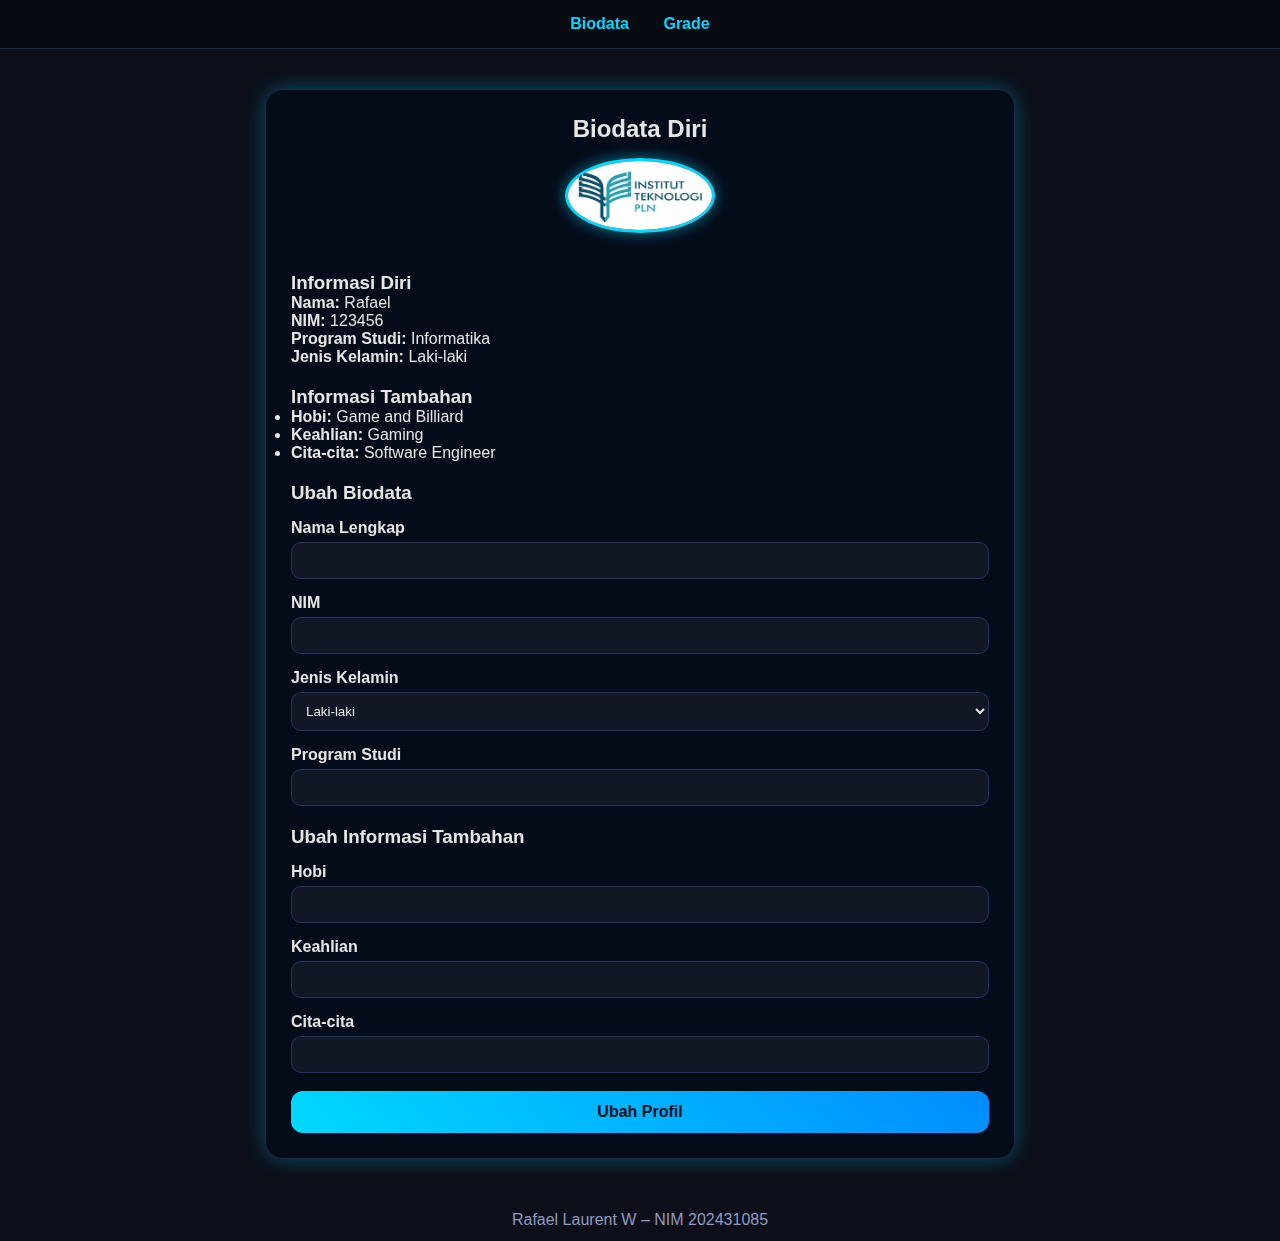
<file: index.html>
<!DOCTYPE html>
<html lang="id">
<head>
    <meta charset="UTF-8">
    <meta name="viewport" content="width=device-width, initial-scale=1.0">
    <title>Biodata - Diri</title>
    <link rel="stylesheet" href="style.css">
</head>
<body>

<header>
    <a href="index.html">Biodata</a>
    <a href="nilai.html">Grade</a>
</header>

<div class="container">
    <h2 style="text-align:center; margin-bottom: 15px;">Biodata Diri</h2>

    <div class="profile">
        <img src="foto.jpg" alt="Foto Profil">
    </div>

    <h3 style="margin-top:20px;">Informasi Diri</h3>
    <p><b>Nama:</b> <span id="outNama">Rafael</span></p>
    <p><b>NIM:</b> <span id="outNIM">123456</span></p>
    <p><b>Program Studi:</b> <span id="outProdi">Informatika</span></p>
    <p><b>Jenis Kelamin:</b> <span id="outGender">Laki-laki</span></p>

    <h3 style="margin-top:20px;">Informasi Tambahan</h3>
    <ul>
        <li><b>Hobi:</b> <span id="outHobi">Game and Billiard</span></li>
        <li><b>Keahlian:</b> <span id="outKeahlian">Gaming</span></li>
        <li><b>Cita-cita:</b> <span id="outCita">Software Engineer</span></li>
    </ul>

    <h3 style="margin-top:20px;">Ubah Biodata</h3>

    <label>Nama Lengkap</label>
    <input type="text" id="inNama">

    <label>NIM</label>
    <input type="text" id="inNIM">

    <label>Jenis Kelamin</label>
    <select id="inGender">
        <option value="Laki-laki">Laki-laki</option>
        <option value="Perempuan">Perempuan</option>
    </select>

    <label>Program Studi</label>
    <input type="text" id="inProdi">

    <h3 style="margin-top:20px;">Ubah Informasi Tambahan</h3>

    <label>Hobi</label>
    <input type="text" id="inHobi">

    <label>Keahlian</label>
    <input type="text" id="inKeahlian">

    <label>Cita-cita</label>
    <input type="text" id="inCita">

    <button onclick="updateProfile()">Ubah Profil</button>
</div>

<footer>Rafael Laurent W – NIM 202431085</footer>

<script src="script.js"></script>
</body>
</html>
</file>
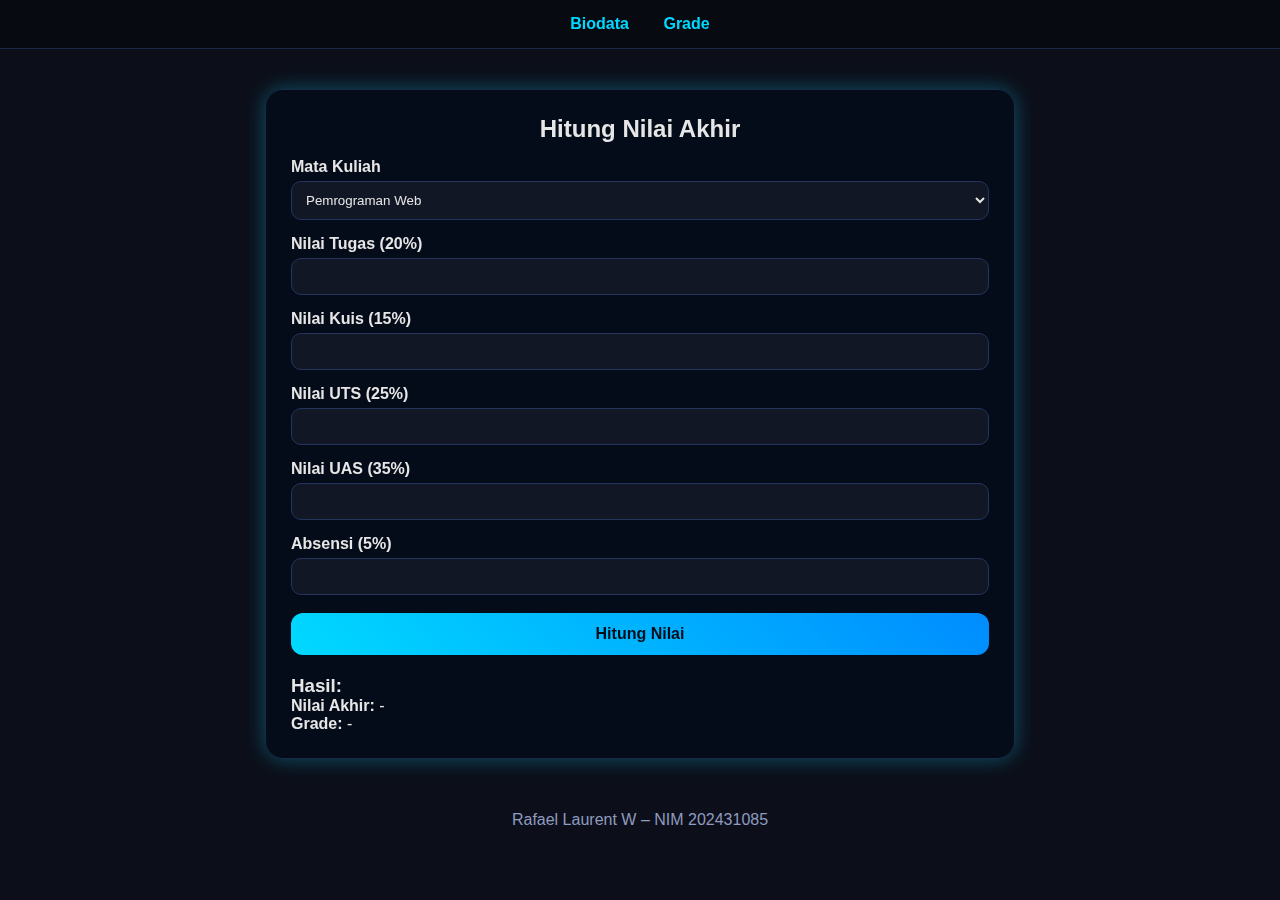
<file: nilai.html>
<!DOCTYPE html>
<html lang="id">
<head>
    <meta charset="UTF-8">
    <meta name="viewport" content="width=device-width, initial-scale=1.0">
    <title>Nilai</title>
    <link rel="stylesheet" href="style.css">
</head>
<body>

<header>
    <a href="index.html">Biodata</a>
    <a href="nilai.html">Grade</a>
</header>

<div class="container">
    <h2 style="text-align:center; margin-bottom: 15px;">Hitung Nilai Akhir</h2>

    <label>Mata Kuliah</label>
    <select id="matkul">
        <option>Pemrograman Web</option>
        <option>Basis Data</option>
        <option>Algoritma</option>
        <option>Jaringan Komputer</option>
    </select>

    <label>Nilai Tugas (20%)</label>
    <input type="number" id="tugas">

    <label>Nilai Kuis (15%)</label>
    <input type="number" id="kuis">

    <label>Nilai UTS (25%)</label>
    <input type="number" id="uts">

    <label>Nilai UAS (35%)</label>
    <input type="number" id="uas">

    <label>Absensi (5%)</label>
    <input type="number" id="absen">

    <button onclick="hitung()">Hitung Nilai</button>

    <h3 style="margin-top:20px;">Hasil:</h3>
    <p><b>Nilai Akhir:</b> <span id="nilaiAkhir">-</span></p>
    <p><b>Grade:</b> <span id="grade">-</span></p>
</div>

<footer>
    Rafael Laurent W – NIM 202431085
</footer>

<script>
function hitung() {
    let tugas = Number(document.getElementById("tugas").value) * 0.20;
    let kuis  = Number(document.getElementById("kuis").value) * 0.15;
    let uts   = Number(document.getElementById("uts").value)  * 0.25;
    let uas   = Number(document.getElementById("uas").value)  * 0.35;
    let absen = Number(document.getElementById("absen").value) * 0.05;

    let total = tugas + kuis + uts + uas + absen;
    document.getElementById("nilaiAkhir").innerText = total.toFixed(2);

    let grade = "D";
    if (total > 81) grade = "A";
    else if (total > 70) grade = "B";
    else if (total > 60) grade = "C";

    document.getElementById("grade").innerText = grade;
}
</script>
</body>
</html>
</file>
<file: style.css>
* {
    margin: 0;
    padding: 0;
    box-sizing: border-box;
    font-family: "Poppins", sans-serif;
}

body {
    background: #0c0f1a;
    color: #e6e6e6;
}

header {
    background: rgba(0, 0, 0, 0.3);
    padding: 15px;
    text-align: center;
    backdrop-filter: blur(10px);
    border-bottom: 1px solid #1e2746;
}

header a {
    color: #00d9ff;
    margin: 0 15px;
    text-decoration: none;
    font-weight: bold;
    transition: 0.3s;
}

header a:hover {
    color: #4effb3;
}

.container {
    width: 90%;
    max-width: 750px;
    margin: 40px auto;
    padding: 25px;
    background: rgba(0, 10, 25, 0.6);
    border-radius: 18px;
    border: 1px solid #1b2a4a;
    backdrop-filter: blur(12px);
    box-shadow: 0 0 20px #0fd8ff55;
}

.profile {
    text-align: center;
}

.profile img {
    width: 150px;
    border-radius: 50%;
    border: 3px solid #00d9ff;
    box-shadow: 0 0 15px #00d9ff88;
    margin-bottom: 15px;
}

label {
    font-weight: 600;
    margin-top: 15px;
    display: block;
}

input, select {
    width: 100%;
    padding: 10px;
    margin-top: 5px;
    border-radius: 10px;
    border: 1px solid #23345e;
    background: rgba(255,255,255,0.05);
    color: #e6e6e6;
    transition: 0.3s;
}

input:focus, select:focus {
    outline: none;
    box-shadow: 0 0 10px #00d9ff77;
}

button {
    width: 100%;
    padding: 12px;
    margin-top: 18px;
    border: none;
    background: linear-gradient(45deg, #00d9ff, #008cff);
    color: #000d1a;
    font-size: 16px;
    font-weight: bold;
    border-radius: 12px;
    cursor: pointer;
    transition: 0.3s;
}

button:hover {
    transform: scale(1.05);
    box-shadow: 0 0 15px #00d9ff;
}

footer {
    text-align: center;
    margin-top: 30px;
    padding: 12px;
    color: #8f9bbf;
}
</file>
